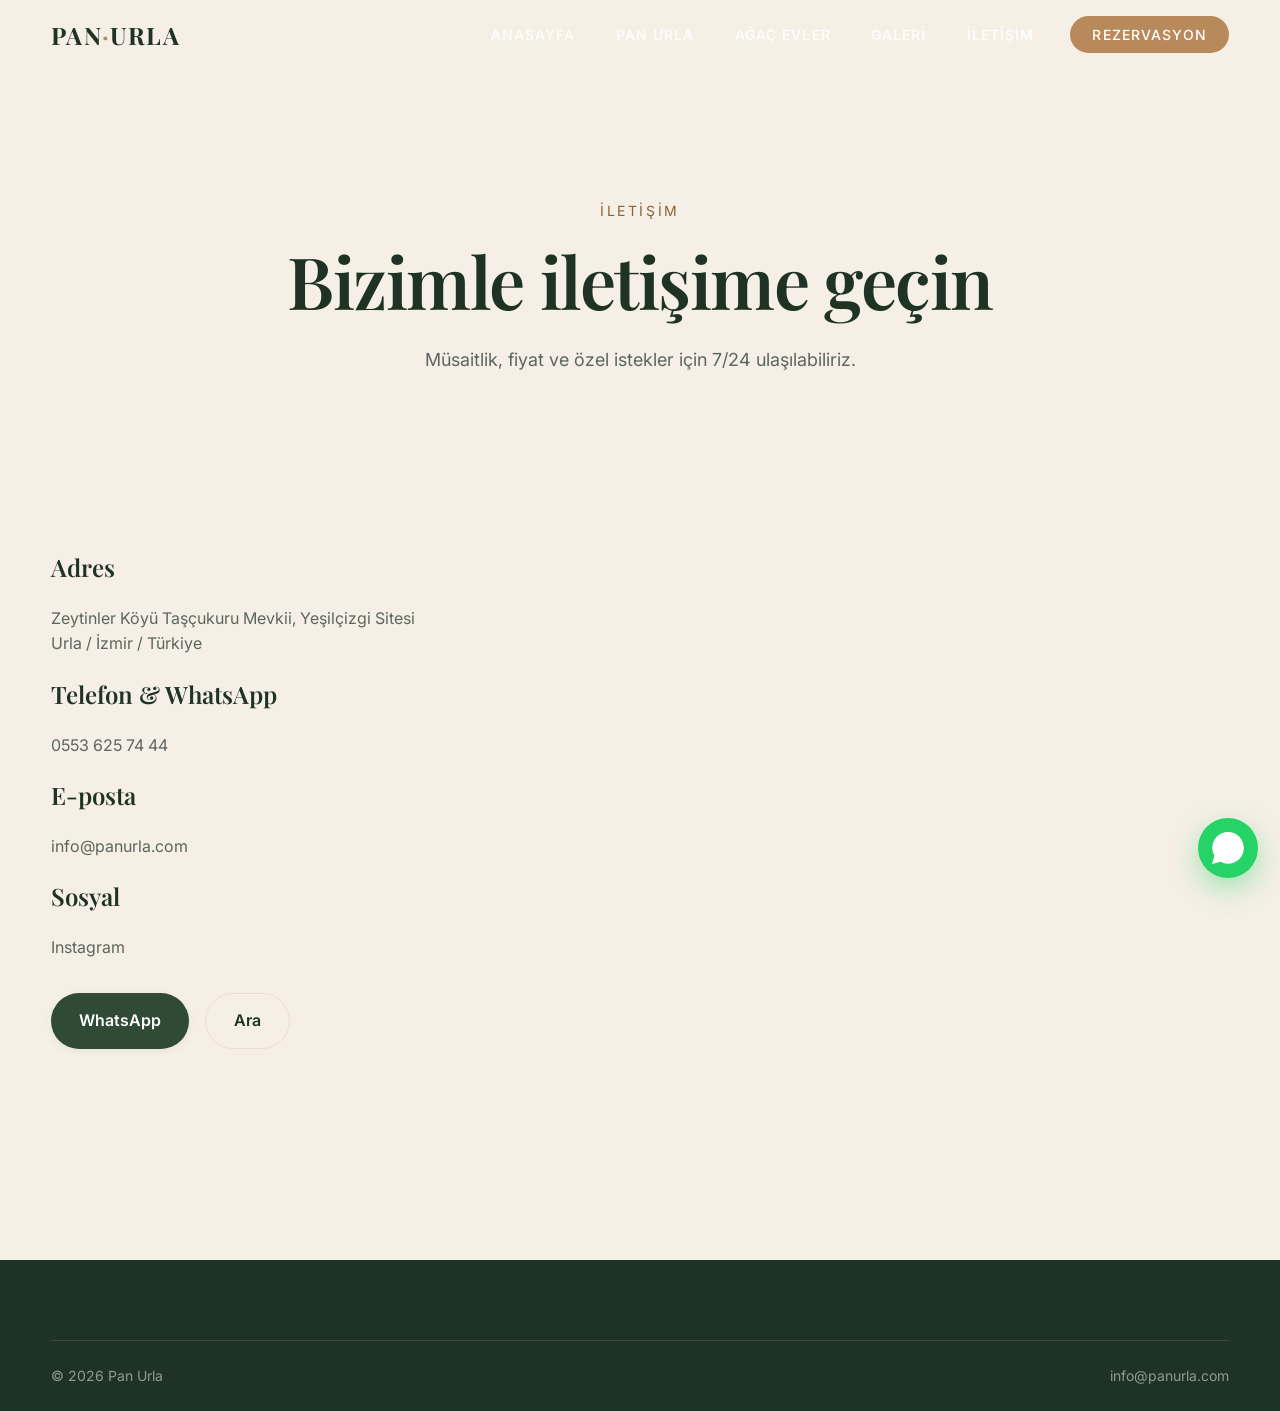
<file: pages/iletisim.html>
<!DOCTYPE html>
<html lang="tr">
<head>
  <meta charset="UTF-8" />
  <meta name="viewport" content="width=device-width, initial-scale=1" />
  <title>İletişim · Pan Urla</title>
  <meta name="description" content="Pan Urla Wooden House iletişim: adres, telefon, WhatsApp ve harita. Urla Zeytinler Köyü'nde rezervasyon için bize ulaşın." />
  <link rel="canonical" href="https://www.panurla.com/pages/iletisim.html" />
  <meta name="robots" content="index,follow" />
  <meta name="theme-color" content="#2F4A35" />
  <meta property="og:type" content="website" />
  <meta property="og:locale" content="tr_TR" />
  <meta property="og:site_name" content="Pan Urla Wooden House" />
  <meta property="og:title" content="İletişim · Pan Urla" />
  <meta property="og:description" content="Pan Urla Wooden House iletişim: adres, telefon, WhatsApp ve harita. Urla Zeytinler Köyü'nde rezervasyon için bize ulaşın." />
  <meta property="og:url" content="https://www.panurla.com/pages/iletisim.html" />
  <meta property="og:image" content="https://www.panurla.com/myimages/banner-main.jpg" />
  <meta name="twitter:card" content="summary_large_image" />
  <meta name="twitter:image" content="https://www.panurla.com/myimages/banner-main.jpg" />
  <link rel="stylesheet" href="../assets/css/style.css" />
  <link href="https://fonts.googleapis.com/css2?family=Inter:wght@400;500;600;700&family=Playfair+Display:wght@500;600;700&display=swap" rel="stylesheet" />
  <noscript><style>.reveal{opacity:1!important;transform:none!important}.book-modal{display:none!important}</style></noscript>
</head>
<body>
  <header class="site-header is-scrolled" style="position:sticky">
    <div class="container nav">
      <a href="../index.html" class="brand" style="color:var(--c-forest-dark)">PAN<span>·</span>URLA</a>
      <button class="nav-toggle" aria-label="Menü"><svg viewBox="0 0 24 24" fill="none" stroke="currentColor" stroke-width="2"><path d="M3 6h18M3 12h18M3 18h18"/></svg></button>
      <ul class="nav-list">
        <li><a class="nav-link" href="../index.html">Anasayfa</a></li>
        <li><a class="nav-link" href="hakkimizda.html">Pan Urla</a></li>
        <li><a class="nav-link" href="evler.html">Ağaç Evler</a></li>
        <li><a class="nav-link" href="galeri.html">Galeri</a></li>
        <li><a class="nav-link" href="iletisim.html">İletişim</a></li>
        <li><a class="nav-link nav-cta" href="https://pan-urla-wooden-house.hotelrunner.com/bv3/search?locale=tr" target="_blank">Rezervasyon</a></li>
      </ul>
    </div>
  </header>

  <section style="padding-top:8rem">
    <div class="container">
      <div class="section-head">
        <span class="eyebrow">İletişim</span>
        <h1>Bizimle iletişime geçin</h1>
        <p>Müsaitlik, fiyat ve özel istekler için 7/24 ulaşılabiliriz.</p>
      </div>

      <div class="story">
        <div>
          <h3>Adres</h3>
          <p>Zeytinler Köyü Taşçukuru Mevkii, Yeşilçizgi Sitesi<br/>Urla / İzmir / Türkiye</p>
          <h3>Telefon & WhatsApp</h3>
          <p><a href="tel:+905536257444">0553 625 74 44</a></p>
          <h3>E-posta</h3>
          <p><a href="mailto:info@panurla.com">info@panurla.com</a></p>
          <h3>Sosyal</h3>
          <p><a href="https://www.instagram.com/panurlawoodenhouse/" target="_blank">Instagram</a></p>
          <div style="display:flex;gap:1rem;margin-top:2rem">
            <a class="btn btn-primary" href="https://wa.me/+905536257444" target="_blank">WhatsApp</a>
            <a class="btn btn-ghost" href="tel:+905536257444">Ara</a>
          </div>
        </div>
        <div class="story-media">
          <iframe
            src="https://maps.google.com/maps?q=38.293763,27.1520285&z=14&output=embed"
            style="width:100%;aspect-ratio:4/5;border:0;border-radius:24px"
            loading="lazy" referrerpolicy="no-referrer-when-downgrade"></iframe>
        </div>
      </div>
    </div>
  </section>

  <footer class="site-footer"><div class="container"><div class="footer-bottom"><div>© <span id="year"></span> Pan Urla</div><div>info@panurla.com</div></div></div></footer>
  <a class="wa-float" href="https://wa.me/+905536257444" target="_blank" aria-label="WhatsApp"><svg viewBox="0 0 24 24" fill="currentColor"><path d="M20.52 3.48A11.86 11.86 0 0 0 12.04 0C5.5 0 .2 5.3.2 11.84c0 2.08.55 4.12 1.6 5.92L0 24l6.4-1.68a11.84 11.84 0 0 0 5.64 1.44c6.54 0 11.84-5.3 11.84-11.84 0-3.16-1.23-6.13-3.37-8.44z"/></svg></a>
  <script src="../assets/js/main.js" defer></script>
</body>
</html>
</file>
<file: assets/css/style.css>
/* =========================================================
   PAN URLA — Yenilenmiş Site Stil Dosyası
   Doğa paleti · Modern tipografi · Responsive · Erişilebilir
   ========================================================= */

:root {
  /* Renk paleti — orman & ahşap */
  --c-forest:        #2F4A35;
  --c-forest-dark:   #1F3324;
  --c-wood:          #B8895A;
  --c-wood-dark:     #8B6238;
  --c-cream:         #F5EFE6;
  --c-cream-dark:    #E8DFD1;
  --c-ink:           #1A1A1A;
  --c-muted:         #5C6661;
  --c-white:         #FFFFFF;
  --c-overlay:       rgba(31, 51, 36, 0.55);

  /* Tipografi */
  --f-serif: "Playfair Display", "Times New Roman", serif;
  --f-sans:  "Inter", "Segoe UI", system-ui, -apple-system, sans-serif;

  --fs-xs:   0.875rem;
  --fs-sm:   1rem;
  --fs-md:   1.125rem;
  --fs-lg:   1.5rem;
  --fs-xl:   2.25rem;
  --fs-2xl:  3.25rem;
  --fs-3xl:  4.5rem;

  /* Boşluk & yarıçap */
  --sp-1: 0.5rem;
  --sp-2: 1rem;
  --sp-3: 1.5rem;
  --sp-4: 2rem;
  --sp-5: 3rem;
  --sp-6: 5rem;
  --sp-7: 7rem;

  --radius-sm: 8px;
  --radius-md: 14px;
  --radius-lg: 24px;
  --radius-full: 999px;

  --shadow-sm: 0 2px 8px rgba(0,0,0,0.06);
  --shadow-md: 0 8px 24px rgba(0,0,0,0.10);
  --shadow-lg: 0 20px 50px rgba(0,0,0,0.18);

  --tr-fast: 180ms ease;
  --tr-base: 280ms cubic-bezier(.2,.7,.2,1);
}

/* ------------------ RESET ------------------ */
*, *::before, *::after { box-sizing: border-box; }
html { scroll-behavior: smooth; -webkit-text-size-adjust: 100%; }
body {
  margin: 0;
  font-family: var(--f-sans);
  font-size: var(--fs-sm);
  line-height: 1.6;
  color: var(--c-ink);
  background: var(--c-cream);
  -webkit-font-smoothing: antialiased;
}
img, video { max-width: 100%; height: auto; display: block; }
a { color: inherit; text-decoration: none; transition: color var(--tr-fast); }
a:hover { color: var(--c-wood-dark); }
button { font: inherit; cursor: pointer; border: 0; background: none; }
h1,h2,h3,h4 { font-family: var(--f-serif); font-weight: 600; line-height: 1.15; margin: 0 0 var(--sp-3); color: var(--c-forest-dark); }
h1 { font-size: clamp(2.25rem, 5vw + 1rem, var(--fs-3xl)); letter-spacing: -0.02em; }
h2 { font-size: clamp(1.75rem, 2.5vw + 1rem, var(--fs-2xl)); letter-spacing: -0.01em; }
h3 { font-size: var(--fs-lg); }
p  { margin: 0 0 var(--sp-3); color: var(--c-muted); }
.container { width: min(1200px, 92%); margin-inline: auto; }
.eyebrow {
  display: inline-block;
  font-family: var(--f-sans);
  font-size: var(--fs-xs);
  text-transform: uppercase;
  letter-spacing: 0.18em;
  color: var(--c-wood-dark);
  margin-bottom: var(--sp-2);
}

/* ------------------ BUTONLAR ------------------ */
.btn {
  display: inline-flex;
  align-items: center;
  gap: var(--sp-1);
  padding: 14px 28px;
  border-radius: var(--radius-full);
  font-weight: 600;
  font-size: var(--fs-sm);
  transition: transform var(--tr-fast), box-shadow var(--tr-fast), background var(--tr-fast);
  min-height: 48px;
  will-change: transform;
}
.btn-primary { background: var(--c-forest); color: var(--c-white); box-shadow: var(--shadow-sm); }
.btn-primary:hover { background: var(--c-forest-dark); color: var(--c-white); transform: translateY(-2px); box-shadow: var(--shadow-md); }
.btn-secondary { background: var(--c-wood); color: var(--c-white); }
.btn-secondary:hover { background: var(--c-wood-dark); color: var(--c-white); transform: translateY(-2px); }
.btn-ghost { border: 1.5px solid var(--c-cream-dark); color: var(--c-forest-dark); background: transparent; }
.btn-ghost:hover { background: var(--c-forest); color: var(--c-white); border-color: var(--c-forest); }

/* ------------------ HEADER ------------------ */
.site-header {
  position: fixed; top: 0; left: 0; right: 0;
  z-index: 100;
  padding: var(--sp-2) 0;
  transition: background var(--tr-base), box-shadow var(--tr-base), padding var(--tr-base);
}
.site-header.is-scrolled {
  background: rgba(255,255,255,0.95);
  backdrop-filter: blur(12px);
  box-shadow: var(--shadow-sm);
  padding: var(--sp-1) 0;
}
.site-header.is-scrolled .nav-link,
.site-header.is-scrolled .brand { color: var(--c-forest-dark); }
.nav {
  display: flex; align-items: center; justify-content: space-between; gap: var(--sp-3);
}
.brand {
  font-family: var(--f-serif); font-weight: 700; font-size: 1.5rem;
  color: var(--c-white); letter-spacing: 0.05em;
}
.brand span { color: var(--c-wood); }
.nav-list {
  display: flex; align-items: center; gap: var(--sp-4);
  list-style: none; padding: 0; margin: 0;
}
.nav-link {
  color: var(--c-white); font-weight: 500; font-size: var(--fs-xs);
  letter-spacing: 0.08em; text-transform: uppercase;
  padding: 8px 4px; position: relative;
}
.nav-link::after {
  content: ""; position: absolute; bottom: 0; left: 0; right: 0;
  height: 2px; background: var(--c-wood); transform: scaleX(0);
  transform-origin: right; transition: transform var(--tr-base);
}
.nav-link:hover::after { transform: scaleX(1); transform-origin: left; }
.nav-cta { background: var(--c-wood); color: var(--c-white) !important; padding: 10px 22px; border-radius: var(--radius-full); }
.nav-cta::after { display: none; }
.nav-cta:hover { background: var(--c-wood-dark); }

/* Mobil menü */
.nav-toggle { display: none; width: 44px; height: 44px; color: var(--c-white); }
.nav-toggle svg { width: 28px; height: 28px; }
.site-header.is-scrolled .nav-toggle { color: var(--c-forest-dark); }

@media (max-width: 880px) {
  .nav-toggle { display: inline-flex; align-items: center; justify-content: center; }
  .nav-list {
    position: fixed; inset: 64px 0 0 0; flex-direction: column; gap: var(--sp-2);
    padding: var(--sp-5) var(--sp-3); background: var(--c-cream);
    transform: translateX(100%); transition: transform var(--tr-base);
  }
  .nav-list.is-open { transform: translateX(0); }
  .nav-link, .site-header .nav-link { color: var(--c-forest-dark); font-size: var(--fs-md); }
}

/* ------------------ HERO ------------------ */
.hero {
  position: relative;
  min-height: 100vh;
  display: flex; align-items: center;
  background:
    linear-gradient(180deg, rgba(31,51,36,0.45) 0%, rgba(31,51,36,0.65) 100%),
    url("https://images.unsplash.com/photo-1518780664697-55e3ad937233?auto=format&fit=crop&w=2000&q=80") center/cover no-repeat;
  color: var(--c-white);
  overflow: hidden;
}
.hero-inner { max-width: 760px; padding: var(--sp-6) 0; }
.hero h1 { color: var(--c-white); margin-bottom: var(--sp-3); }
.hero .eyebrow { color: var(--c-cream); }
.hero p { color: rgba(255,255,255,0.92); font-size: var(--fs-md); max-width: 580px; }
.hero-actions { display: flex; flex-wrap: wrap; gap: var(--sp-2); margin-top: var(--sp-4); }

/* Video hero — tam ekran, ortalı */
.hero-video { background: #000; align-items: center; justify-content: center; text-align: center; }
.hero-bg {
  position: absolute; inset: 0;
  width: 100%; height: 100%;
  object-fit: cover; z-index: 0;
}
.hero-overlay {
  position: absolute; inset: 0; z-index: 1;
  background: linear-gradient(180deg, rgba(0,0,0,0.35) 0%, rgba(0,0,0,0.55) 60%, rgba(31,51,36,0.7) 100%);
}
.hero-video .hero-inner { position: relative; z-index: 2; padding: var(--sp-7) 0; }
.hero-center { text-align: center; max-width: 900px; margin-inline: auto; }
.hero-title {
  font-family: var(--f-serif);
  font-weight: 700;
  font-size: clamp(3rem, 10vw + 1rem, 8rem);
  letter-spacing: 0.18em;
  color: var(--c-white) !important;
  text-shadow: 0 6px 30px rgba(0,0,0,0.5);
  margin: var(--sp-2) 0 var(--sp-3);
  line-height: 1;
}
.hero-sub {
  font-size: clamp(1rem, 1.6vw, 1.35rem);
  color: rgba(255,255,255,0.92);
  max-width: 640px; margin: 0 auto var(--sp-4);
  letter-spacing: 0.02em;
}
@media (prefers-reduced-motion: reduce) {
  .hero-bg { display: none; }
  /* Video gizlenince hero siyah kalmasın — poster görseli arka plana düşsün */
  .hero-video {
    background:
      linear-gradient(180deg, rgba(0,0,0,0.35) 0%, rgba(31,51,36,0.7) 100%),
      url("https://www.panurla.com/myimages/banner-main.jpg") center/cover no-repeat;
  }
  /* Animasyon tercih edilmiyorsa reveal içeriği anında görünsün */
  .reveal { opacity: 1 !important; transform: none !important; transition: none !important; }
  .wa-float { animation: none; }
  .spin-logo__svg, .spin-logo__svg text { animation: none; }
  html { scroll-behavior: auto; }
}

/* Müsaitlik widget */
.availability {
  position: relative;
  margin-top: -64px;
  z-index: 5;
}
.availability-card {
  background: var(--c-white);
  padding: var(--sp-3);
  border-radius: var(--radius-md);
  box-shadow: var(--shadow-lg);
  display: grid;
  grid-template-columns: repeat(4, 1fr) auto;
  gap: var(--sp-2);
  align-items: end;
}
.availability-card label {
  display: block; font-size: var(--fs-xs); font-weight: 600;
  text-transform: uppercase; letter-spacing: 0.08em;
  color: var(--c-forest-dark); margin-bottom: 6px;
}
.availability-card select,
.availability-card input {
  width: 100%; padding: 12px 14px;
  border: 1px solid var(--c-cream-dark);
  border-radius: var(--radius-sm);
  font: inherit; color: var(--c-ink);
  background: var(--c-cream);
}
.availability-card button { height: 48px; }
@media (max-width: 880px) {
  .availability-card { grid-template-columns: 1fr 1fr; }
  .availability-card button { grid-column: 1 / -1; }
}

/* ------------------ SECTIONS ------------------ */
section { padding: var(--sp-7) 0; }
/* Sabit header altında kalmasın diye anchor hedeflerine üst boşluk */
section[id], [id] { scroll-margin-top: 96px; }
.section-head { text-align: center; max-width: 720px; margin: 0 auto var(--sp-6); }
.section-head p { font-size: var(--fs-md); }

/* ------------------ EVLER (kartlar) ------------------ */
.houses { display: grid; grid-template-columns: repeat(3, 1fr); gap: var(--sp-3); }
.house-card {
  background: var(--c-white);
  border-radius: var(--radius-md);
  overflow: hidden;
  box-shadow: var(--shadow-sm);
  transition: transform var(--tr-base), box-shadow var(--tr-base);
  display: flex; flex-direction: column;
}
.house-card:hover { transform: translateY(-6px); box-shadow: var(--shadow-lg); }
.house-card__media {
  aspect-ratio: 4 / 3;
  overflow: hidden;
  position: relative;
}
.house-card__media img {
  width: 100%; height: 100%; object-fit: cover;
  transition: transform 600ms ease;
}
.house-card:hover .house-card__media img { transform: scale(1.06); }
.house-card__badge {
  position: absolute; top: 14px; left: 14px;
  background: rgba(255,255,255,0.95);
  color: var(--c-forest-dark);
  padding: 6px 12px; border-radius: var(--radius-full);
  font-size: var(--fs-xs); font-weight: 600;
}
.house-card__body { padding: var(--sp-3); display: flex; flex-direction: column; gap: var(--sp-2); flex: 1; }
.house-card__features {
  display: grid;
  grid-template-columns: repeat(2, 1fr);
  gap: 8px 12px;
  font-size: var(--fs-xs); color: var(--c-muted);
  max-height: 180px; overflow-y: auto;
  padding-right: 4px;
}
.house-card__features::-webkit-scrollbar { width: 4px; }
.house-card__features::-webkit-scrollbar-thumb { background: var(--c-cream-dark); border-radius: 4px; }
.house-card__features span {
  display: inline-flex; align-items: center; gap: 6px;
  background: var(--c-cream);
  padding: 6px 10px;
  border-radius: var(--radius-full);
  font-size: 0.78rem;
  white-space: nowrap;
}
.house-card__footer {
  margin-top: auto; padding-top: var(--sp-2);
  display: flex; align-items: center; justify-content: space-between;
  border-top: 1px solid var(--c-cream-dark);
}
.price { color: var(--c-forest-dark); font-weight: 700; }
.price small { font-weight: 400; color: var(--c-muted); }

@media (max-width: 880px) { .houses { grid-template-columns: 1fr; } }

/* ------------------ AYRICALIKLAR ------------------ */
.features-band {
  background: var(--c-forest);
  color: var(--c-white);
}
.features-band h2 { color: var(--c-cream); }
.features-band p { color: rgba(255,255,255,0.85); }
.features {
  display: grid; grid-template-columns: repeat(6, 1fr); gap: var(--sp-3);
  text-align: center;
}
.feature { padding: var(--sp-2); }
.feature-icon {
  width: 56px; height: 56px; margin: 0 auto var(--sp-2);
  display: grid; place-items: center;
  background: rgba(255,255,255,0.10); border-radius: var(--radius-full);
  color: var(--c-wood);
}
.feature h4 { color: var(--c-white); margin: 0; font-size: var(--fs-sm); font-family: var(--f-sans); font-weight: 600; }
@media (max-width: 880px) { .features { grid-template-columns: repeat(3, 1fr); } }
@media (max-width: 480px) { .features { grid-template-columns: repeat(2, 1fr); } }

/* ------------------ HİKAYE ------------------ */
.story { display: grid; grid-template-columns: 1fr 1fr; gap: var(--sp-6); align-items: center; }
.story-media img { border-radius: var(--radius-lg); box-shadow: var(--shadow-md); aspect-ratio: 4/5; object-fit: cover; }
@media (max-width: 880px) { .story { grid-template-columns: 1fr; } }

/* ------------------ GALERİ ------------------ */
.gallery {
  columns: 3 420px;
  column-gap: var(--sp-3);
}
.gallery a {
  display: block; margin-bottom: var(--sp-3);
  break-inside: avoid;
  border-radius: var(--radius-md);
  overflow: hidden;
  position: relative;
  box-shadow: var(--shadow-md);
  transform-style: preserve-3d;
  perspective: 1200px;
}
.gallery img {
  width: 100%;
  display: block;
  transform-origin: left center;
  transition: transform 900ms cubic-bezier(.7,.1,.3,1), filter 600ms ease;
  backface-visibility: hidden;
}
.gallery a:hover img {
  transform: rotateY(-22deg) scale(1.06);
  filter: brightness(1.05);
}
.gallery a::after {
  /* sayfa cildi gölgesi */
  content: ""; position: absolute; top: 0; bottom: 0; left: 0; width: 18px;
  background: linear-gradient(90deg, rgba(0,0,0,0.35), rgba(0,0,0,0));
  opacity: 0; transition: opacity 600ms ease;
  pointer-events: none;
}
.gallery a:hover::after { opacity: 1; }

/* Kitap çevirme — sıralı reveal */
@keyframes pageFlipIn {
  0%   { opacity: 0; transform: rotateY(60deg) translateZ(-50px); transform-origin: left center; }
  100% { opacity: 1; transform: rotateY(0)     translateZ(0);     transform-origin: left center; }
}
.gallery a.is-visible {
  animation: pageFlipIn 900ms cubic-bezier(.6,.05,.3,1) both;
}
.gallery a:nth-child(1).is-visible  { animation-delay: 0ms; }
.gallery a:nth-child(2).is-visible  { animation-delay: 80ms; }
.gallery a:nth-child(3).is-visible  { animation-delay: 160ms; }
.gallery a:nth-child(4).is-visible  { animation-delay: 240ms; }
.gallery a:nth-child(5).is-visible  { animation-delay: 320ms; }
.gallery a:nth-child(6).is-visible  { animation-delay: 400ms; }
.gallery a:nth-child(7).is-visible  { animation-delay: 480ms; }
.gallery a:nth-child(8).is-visible  { animation-delay: 560ms; }
.gallery a:nth-child(9).is-visible  { animation-delay: 640ms; }
@media (max-width: 720px) { .gallery { columns: 1; } }

/* ------------------ GALERİ ÖN İZLEME ARKA PLANI ------------------ */
.testimonials {
  background: var(--c-cream-dark);
}

/* ------------------ CTA BAND ------------------ */
.cta-band {
  position: relative;
  background:
    linear-gradient(rgba(31,51,36,0.7), rgba(31,51,36,0.7)),
    url("https://images.unsplash.com/photo-1500076656116-558758c991c1?auto=format&fit=crop&w=2000&q=80") center/cover;
  color: var(--c-white);
  text-align: center;
  overflow: hidden;
}
.cta-band h2 { color: var(--c-white); }
.cta-band p { color: rgba(255,255,255,0.9); font-size: var(--fs-md); max-width: 580px; margin-inline: auto; }

/* Triptych — 3 parça arka plan */
.cta-triptych { background: #1F3324; }
.cta-bg {
  position: absolute; inset: 0; z-index: 0;
  display: grid; grid-template-columns: 1fr 1fr 1fr;
  gap: 6px;
}
.cta-bg__tile {
  background-size: cover; background-position: center;
  transition: transform 1.2s ease;
  filter: saturate(0.95);
}
.cta-triptych:hover .cta-bg__tile { transform: scale(1.04); }
.cta-overlay {
  position: absolute; inset: 0; z-index: 1;
  background: linear-gradient(180deg, rgba(31,51,36,0.55) 0%, rgba(31,51,36,0.78) 100%);
}
.cta-content { position: relative; z-index: 2; }
@media (max-width: 720px) {
  .cta-bg { grid-template-columns: 1fr; grid-template-rows: 1fr 1fr 1fr; }
}

/* ------------------ FOOTER ------------------ */
.site-footer {
  background: var(--c-forest-dark);
  color: rgba(255,255,255,0.85);
  padding: var(--sp-6) 0 var(--sp-3);
}
.footer-grid { display: grid; grid-template-columns: 2fr 1fr 1fr 1fr; gap: var(--sp-4); margin-bottom: var(--sp-4); }
.site-footer h4 { color: var(--c-cream); font-family: var(--f-sans); font-size: var(--fs-sm); text-transform: uppercase; letter-spacing: 0.08em; }
.site-footer ul { list-style: none; padding: 0; margin: 0; }
.site-footer li { margin-bottom: 8px; }
.site-footer a { color: rgba(255,255,255,0.7); }
.site-footer a:hover { color: var(--c-wood); }
.footer-bottom {
  border-top: 1px solid rgba(255,255,255,0.1);
  padding-top: var(--sp-3);
  font-size: var(--fs-xs);
  display: flex; justify-content: space-between; flex-wrap: wrap; gap: var(--sp-2);
  color: rgba(255,255,255,0.5);
}
@media (max-width: 880px) { .footer-grid { grid-template-columns: 1fr 1fr; } }

/* ------------------ KİTAP MODU (modal) ------------------ */
.book-modal {
  position: fixed; inset: 0; z-index: 200;
  background: radial-gradient(circle at center, #2a2622 0%, #110f0d 100%);
  display: none;
  align-items: center; justify-content: center;
  padding: var(--sp-3);
}
.book-modal.is-open { display: flex; animation: fadeIn 320ms ease both; }
@keyframes fadeIn { from { opacity: 0; } to { opacity: 1; } }

.book-close {
  position: absolute; top: 20px; right: 24px;
  width: 48px; height: 48px; border-radius: 50%;
  background: rgba(255,255,255,0.10);
  color: #fff; font-size: 28px; line-height: 1;
  display: grid; place-items: center;
  transition: background var(--tr-fast);
  z-index: 10;
}
.book-close:hover { background: rgba(255,255,255,0.22); }

.book-stage {
  width: min(960px, 95vw);
  display: flex; flex-direction: column; align-items: center; gap: var(--sp-3);
}
/* (Eski 3D kitap implementasyonu kaldırıldı — artık video katmanlı .book-frame kullanılıyor) */
.book-title {
  font-family: var(--f-serif);
  font-size: clamp(4rem, 14vw, 10rem);
  letter-spacing: 0.25em;
  margin: 0;
  color: #fff;
  text-shadow: 0 8px 30px rgba(0,0,0,0.6);
  line-height: 1;
}

/* Kontroller */
.book-controls {
  display: flex; align-items: center; gap: var(--sp-3);
  color: #fff;
}
.book-nav {
  width: 52px; height: 52px; border-radius: 50%;
  background: rgba(255,255,255,0.12); color: #fff;
  font-size: 28px; line-height: 1;
  display: grid; place-items: center;
  transition: background var(--tr-fast), transform var(--tr-fast);
}
.book-nav:hover { background: var(--c-wood); transform: scale(1.08); }
.book-counter { font-size: var(--fs-xs); letter-spacing: 0.15em; color: rgba(255,255,255,0.7); min-width: 70px; text-align:center; }

/* ------------------ KİTAP MODU v2 (video katmanları) ------------------ */
.book-frame {
  position: relative;
  width: 100%;
  aspect-ratio: 16 / 9;       /* 1280x720 video */
  background: #000;
  border-radius: 10px;
  overflow: hidden;
  box-shadow: 0 30px 80px rgba(0,0,0,0.6);
  cursor: pointer;
  user-select: none;
  /* Slow zoom başlangıç ölçeği — JS açılışta is-zooming class'ı ekler */
  transform: scale(0.72);
  transform-origin: center center;
  transition: transform 4200ms cubic-bezier(.22,.65,.2,1),
              box-shadow 4200ms ease;
  /* 3D — slot içinde perspective transform için */
  perspective: 1400px;
  perspective-origin: 50% 30%;
}
.book-frame.is-zoomed {
  transform: scale(1);
  box-shadow: 0 50px 120px rgba(0,0,0,0.85);
}
/* Kapanışta yumuşak geri scale + opacity */
.book-frame.is-closing {
  transform: scale(0.75);
  opacity: 0;
  transition: transform 500ms cubic-bezier(.6,.05,.3,1), opacity 400ms ease;
}

/* 360° dönen vektörel PAN logosu — sağ alt köşede, küçük */
.spin-logo {
  position: absolute;
  right: 2.5%;
  bottom: 4%;
  top: auto;
  width: 12%;
  min-width: 90px;
  max-width: 140px;
  aspect-ratio: 1;
  z-index: 7;
  pointer-events: none;
  opacity: 0;
  filter: drop-shadow(0 6px 18px rgba(0,0,0,0.6));
  transition: opacity 800ms ease 600ms;
}
.book-frame .spin-logo { display: block; }
.book-modal.is-open .spin-logo { opacity: 0.9; }
.spin-logo__svg {
  width: 100%; height: 100%;
  animation: spin360 14s linear infinite;
}
@keyframes spin360 {
  from { transform: rotate(0deg);   }
  to   { transform: rotate(360deg); }
}
/* Merkez PAN sabit dursun, sadece dış halka dönsün için ayrı bir teknik:
   tüm svg dönüyor ama text'leri ters döndürerek sabitleyelim */
.spin-logo__svg text:not([font-size="9"]) {
  transform-origin: 100px 100px;
  animation: spinReverse 14s linear infinite;
}
@keyframes spinReverse {
  from { transform: rotate(0deg);    }
  to   { transform: rotate(-360deg); }
}
.book-vid {
  position: absolute; inset: 0;
  width: 100%; height: 100%;
  object-fit: cover;
  opacity: 0;
  transition: opacity 220ms ease;
  pointer-events: none;
}
.book-vid.is-active { opacity: 1; }

/* Açık kitap fotoğraf alanı — book-idle.mp4 1280x720 referansıyla ölçüldü.
   px: x=285-975, y=115-525  →  left 22.27%, top 15.97%, w 53.91%, h 56.94% */
/* SLOT — tuner ile ölçülmüş final değerler (sahne high-angle perspektifine uygun) */
.book-photo-slot {
  position: absolute;
  left: 26.9%;
  top: 6.5%;
  width: 51.7%;
  height: 55.9%;
  opacity: 0;
  pointer-events: none;
  z-index: 5;
  border-radius: 2px;
  overflow: hidden;
  box-shadow: 0 4px 12px rgba(0,0,0,0.35);
  transform-origin: 50% 100%;
  transform: perspective(1000px) rotateX(25.5deg) rotateY(-5deg) rotateZ(-5.6deg) scale(1.06);
}
.book-photo-slot img {
  width: 100%; height: 100%; object-fit: cover; display: block;
  transform-origin: center center;
}
/* Slot fade-in: perspektif sabit kalır, sadece opacity ile belirir */
.book-photo-slot.is-visible {
  animation: slotFadeIn 600ms ease forwards;
}
@keyframes slotFadeIn {
  from { opacity: 0; transform: perspective(1000px) rotateX(25.5deg) rotateY(-5deg) rotateZ(-5.6deg) scale(0.98); }
  to   { opacity: 1; transform: perspective(1000px) rotateX(25.5deg) rotateY(-5deg) rotateZ(-5.6deg) scale(1.06); }
}
/* Fotoğraf içeride hafif Ken Burns yaparken perspektif düzlemi bozulmaz */
.book-photo-slot.is-visible img {
  animation: kenBurns 8s ease-out infinite alternate;
}
@keyframes kenBurns {
  from { transform: scale(1);    }
  to   { transform: scale(1.08); }
}

/* Sınırı yumuşatan duman halkası — slot dışından içeri */
.slot-smoke {
  position: absolute; inset: -8%;
  pointer-events: none;
  background:
    radial-gradient(ellipse at 50% 100%, rgba(40,30,20,0.55) 0%, rgba(40,30,20,0) 55%),
    radial-gradient(ellipse at 0% 50%,   rgba(40,30,20,0.35) 0%, rgba(40,30,20,0) 50%),
    radial-gradient(ellipse at 100% 50%, rgba(40,30,20,0.35) 0%, rgba(40,30,20,0) 50%);
  filter: blur(10px);
  mix-blend-mode: multiply;
  animation: smokeDrift 12s ease-in-out infinite alternate;
}
@keyframes smokeDrift {
  0%   { transform: translate(0,0)     scale(1); opacity: .85; }
  100% { transform: translate(-2%,-1%) scale(1.05); opacity: 1; }
}

/* Slot iç köşelerinde hafif vinyetleme — foto kenarlarını sayfaya kaynaştırır */
.slot-vignette {
  position: absolute; inset: 0;
  pointer-events: none;
  box-shadow:
    inset 0 0 40px 8px rgba(60,40,25,0.55),
    inset 0 0 6px 1px rgba(0,0,0,0.4);
  border-radius: inherit;
}

/* Uçuşan parçacık katmanı — tüm kitap framenini kaplar */
.book-particles {
  position: absolute; inset: 0;
  width: 100%; height: 100%;
  pointer-events: none;
  z-index: 6;
  opacity: 0;
  transition: opacity 600ms ease;
}
.book-particles.is-on { opacity: 1; }

/* Kapak metni — sadece kapak fazında */
.book-cover-text {
  position: absolute; inset: 0;
  display: flex; flex-direction: column;
  align-items: center; justify-content: center;
  background: linear-gradient(180deg, rgba(0,0,0,0.25), rgba(0,0,0,0.55));
  color: #fff; text-align: center;
  z-index: 10;
  opacity: 1;
  transition: opacity 400ms ease;
  pointer-events: none;
}
.book-cover-text.is-hidden { opacity: 0; }

/* ------------------ WHATSAPP FLOAT ------------------ */
.wa-float {
  position: fixed; right: 22px; bottom: 22px; z-index: 90;
  width: 60px; height: 60px;
  background: #25D366; color: #fff; border-radius: 50%;
  display: grid; place-items: center;
  box-shadow: 0 10px 28px rgba(37,211,102,0.4);
  animation: pulse 2.4s infinite;
}
.wa-float svg { width: 32px; height: 32px; }
@keyframes pulse {
  0%, 100% { transform: scale(1); }
  50%      { transform: scale(1.08); }
}

/* ------------------ REVEAL ON SCROLL ------------------ */
.reveal { opacity: 0; transform: translateY(24px); transition: opacity 700ms ease, transform 700ms ease; }
.reveal.is-visible { opacity: 1; transform: none; }

/* Erişilebilirlik — odak görünür olsun */
:focus-visible { outline: 3px solid var(--c-wood); outline-offset: 3px; border-radius: 4px; }

/* ------------------ LIGHTBOX (galeri) ------------------ */
.lightbox { position: fixed; inset: 0; z-index: 300; background: rgba(10,12,10,.93); display: none; align-items: center; justify-content: center; }
.lightbox.is-open { display: flex; animation: fadeIn 240ms ease both; }
.lightbox img { max-width: 92vw; max-height: 86vh; border-radius: 8px; box-shadow: 0 20px 60px rgba(0,0,0,.6); object-fit: contain; }
.lightbox__btn { position: absolute; background: rgba(255,255,255,.12); color: #fff; border-radius: 50%; display: grid; place-items: center; transition: background var(--tr-fast), transform var(--tr-fast); z-index: 2; }
.lightbox__btn:hover { background: var(--c-wood); }
.lb-close { top: 20px; right: 24px; width: 48px; height: 48px; font-size: 28px; line-height: 1; }
.lb-prev, .lb-next { top: 50%; transform: translateY(-50%); width: 52px; height: 52px; font-size: 32px; line-height: 1; }
.lb-prev { left: 20px; } .lb-next { right: 20px; }
.lb-prev:hover, .lb-next:hover { transform: translateY(-50%) scale(1.06); }
.lb-counter { position: absolute; bottom: 18px; left: 0; right: 0; text-align: center; color: rgba(255,255,255,.8); font-size: var(--fs-xs); letter-spacing: .15em; }
@media (max-width: 600px) { .lb-prev { left: 8px; } .lb-next { right: 8px; } .lightbox__btn { width: 44px; height: 44px; } .lb-prev, .lb-next { font-size: 26px; } }
                                                                                                                                                                                                                                                                                                                                                                                                                                                                                                                                                                                                                                                                                                                                                                                                                                                                                                                                                                                                                                                                                                  
</file>
